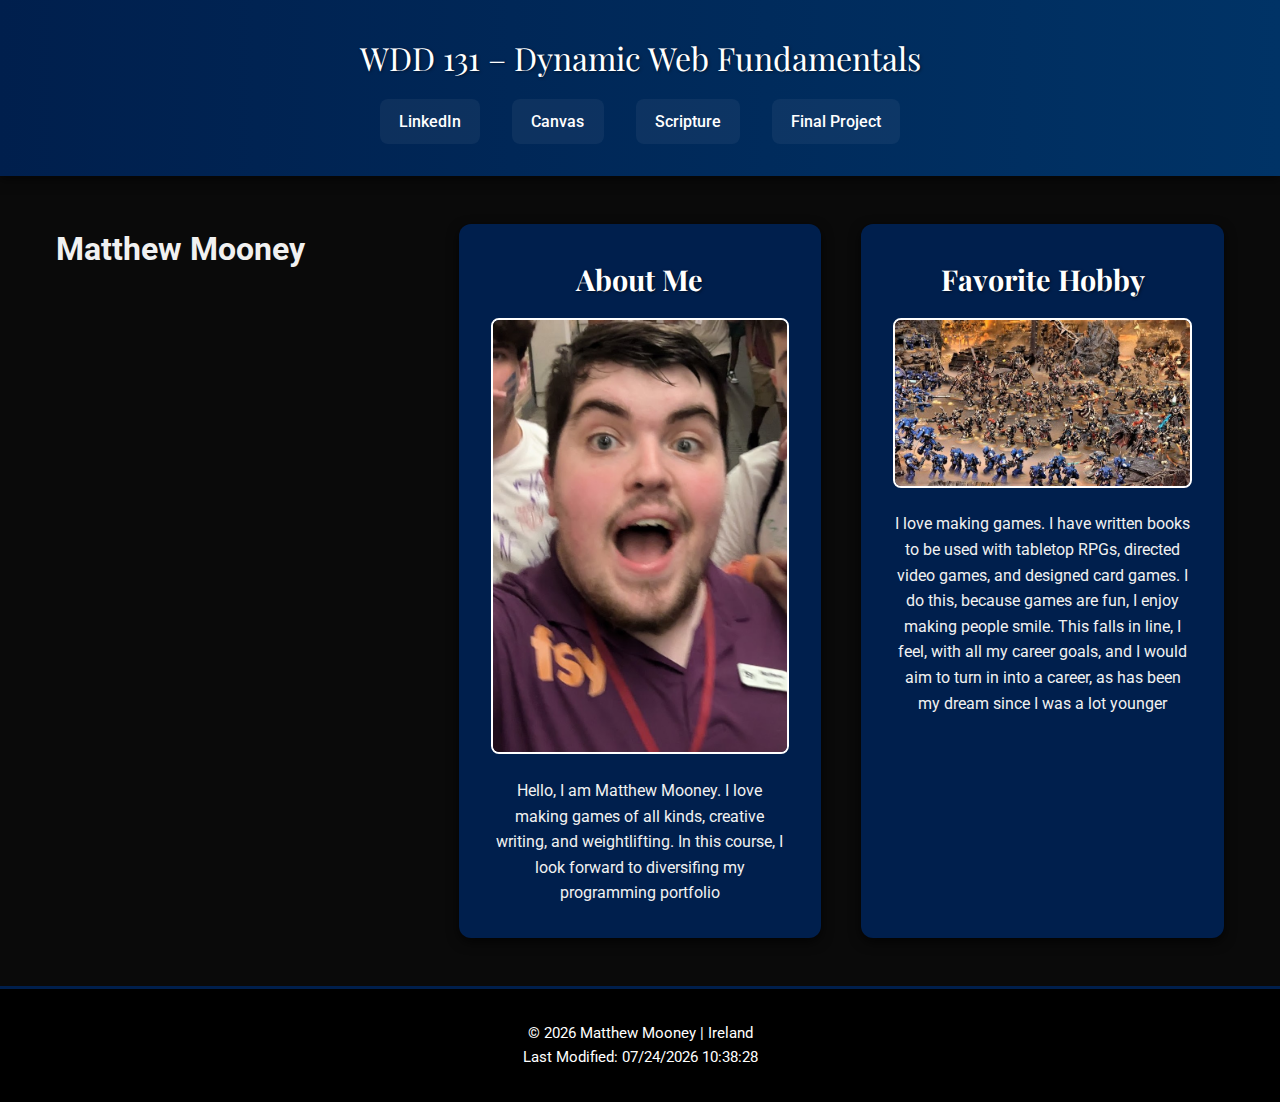
<file: index.html>
<!DOCTYPE html>
<html lang="en">

<head>
    <meta charset="UTF-8">
    <meta name="viewport" content="width=device-width, initial-scale=1.0">
    <title>WDD 131 – Dynamic Web Fundamentals – Matthew </title>
    <meta name="description"
        content="WDD 131 – Dynamic Web Fundamentals. Matthew Mooeny. A course that uses JS, CSS and HTML to learn webdesign">
    <meta name="author" content="Matthew Mooney">
    <link rel="stylesheet" href="/styles/base.css">
    <script src="/scripts/getdates.js" defer></script>
</head>

<body>
    <header>
        <span id="course-title">WDD 131 – Dynamic Web Fundamentals</span>
        <nav>
            <a href="https://www.linkedin.com/">LinkedIn</a>
            <a href="https://byupw.instructure.com/">Canvas</a>
            <a href="https://www.churchofjesuschrist.org/study/scriptures/bofm/1-ne/2?lang=eng">Scripture</a>
            <a href="project/">Final Project</a>
        </nav>
    </header>

    <main>
        <h1>Matthew Mooney</h1>

        <section class="card">
            <h2>About Me</h2>
            <img src="images/profile.jpg" alt="MePicture" width="300" height="300">
            <p>Hello, I am Matthew Mooney. I love making games of all kinds, creative writing, and weightlifting. In
                this course, I look forward to diversifing my programming portfolio</p>
        </section>

        <section class="card">
            <h2>Favorite Hobby</h2>
            <img src="images/hobby.jpg" alt="Your favorite hobby" width="300" height="200">
            <p> I love making games. I have written books to be used with tabletop RPGs, directed video games, and
                designed card games. I do this, because games are fun, I enjoy making people smile. This falls in line,
                I feel, with all my career goals, and I would aim to turn in into a career, as has been my dream since I
                was a lot younger</p>
        </section>
    </main>

    <footer>
        <p>&copy; <span id="currentyear"></span> Matthew Mooney | Ireland</p>
        <p id="lastModified"></p>
    </footer>
</file>
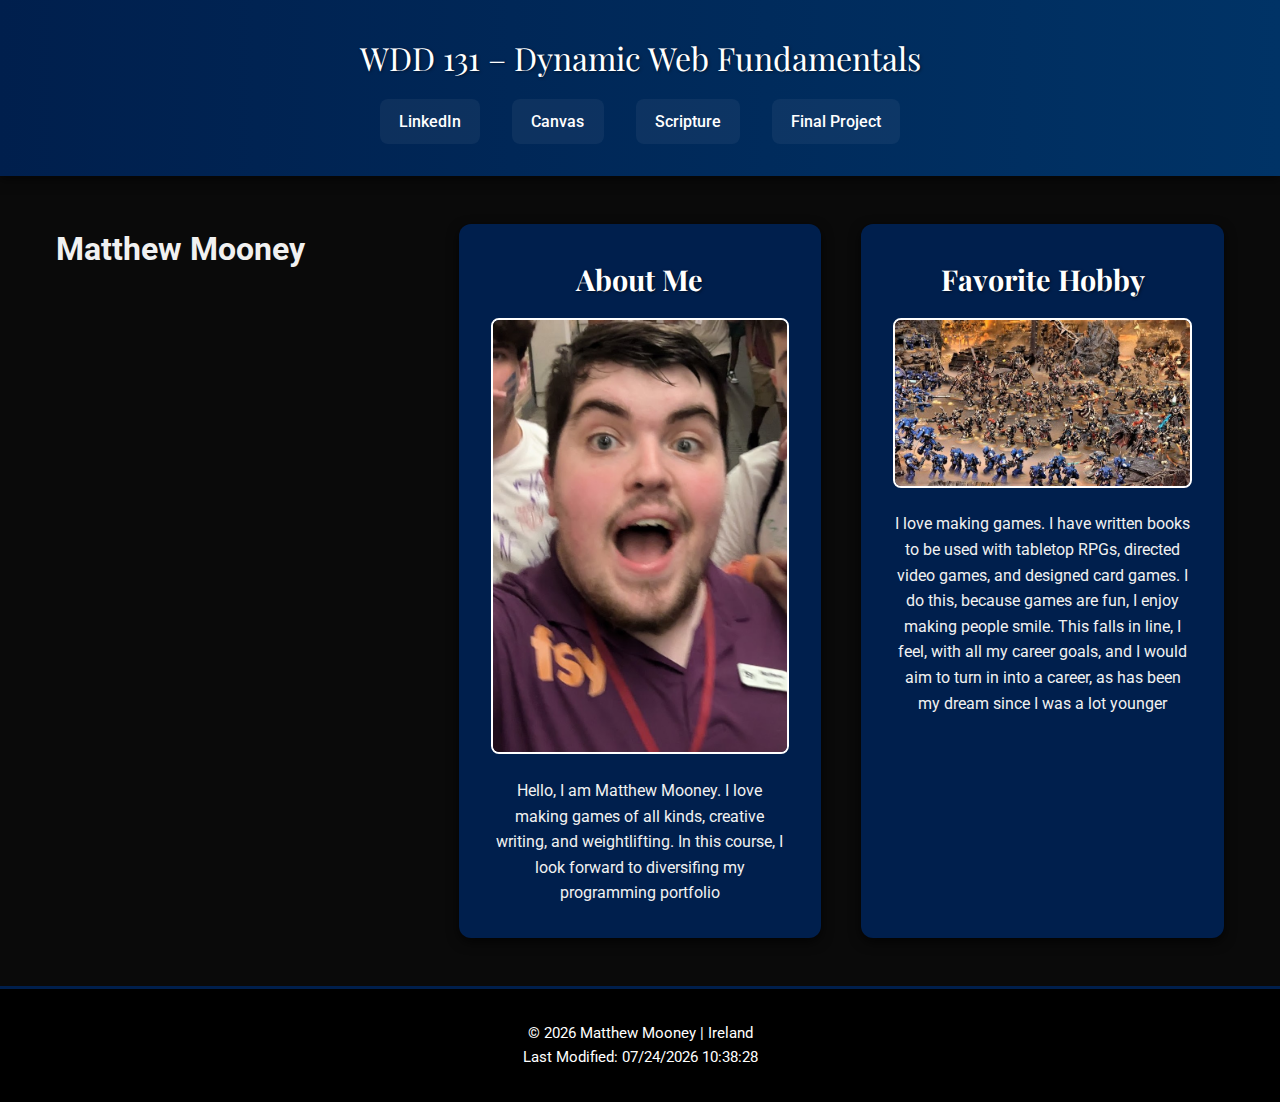
<file: scripts/index.html>
<!DOCTYPE html>
<html lang="en">

<head>
    <meta charset="UTF-8">
    <meta name="viewport" content="width=device-width, initial-scale=1.0">
    <title>WDD 131 – Dynamic Web Fundamentals – Matthew </title>
    <meta name="description"
        content="WDD 131 – Dynamic Web Fundamentals. Matthew Mooeny. A course that uses JS, CSS and HTML to learn webdesign">
    <meta name="author" content="Matthew Mooney">
    <link rel="stylesheet" href="/styles/base.css">
    <script src="/scripts/getdates.js" defer></script>
</head>

<body>
    <header>
        <span id="course-title">WDD 131 – Dynamic Web Fundamentals</span>
        <nav>
            <a href="https://www.linkedin.com/">LinkedIn</a>
            <a href="https://byupw.instructure.com/">Canvas</a>
            <a href="https://www.churchofjesuschrist.org/study/scriptures/bofm/1-ne/2?lang=eng">Scripture</a>
            <a href="project/">Final Project</a>
        </nav>
    </header>

    <main>
        <h1>Matthew Mooney</h1>

        <section class="card">
            <h2>About Me</h2>
            <img src="/images/profile.jpg" alt="MePicture" width="300" height="300">
            <p>Hello, I am Matthew Mooney. I love making games of all kinds, creative writing, and weightlifting. In
                this course, I look forward to diversifing my programming portfolio</p>
        </section>

        <section class="card">
            <h2>Favorite Hobby</h2>
            <img src="/images/hobby.jpg" alt="Your favorite hobby" width="300" height="200">
            <p> I love making games. I have written books to be used with tabletop RPGs, directed video games, and
                designed card games. I do this, because games are fun, I enjoy making people smile. This falls in line,
                I feel, with all my career goals, and I would aim to turn in into a career, as has been my dream since I
                was a lot younger</p>
        </section>
    </main>

    <footer>
        <p>&copy; <span id="currentyear"></span> Matthew Mooney | Ireland</p>
        <p id="lastModified"></p>
    </footer>
</file>
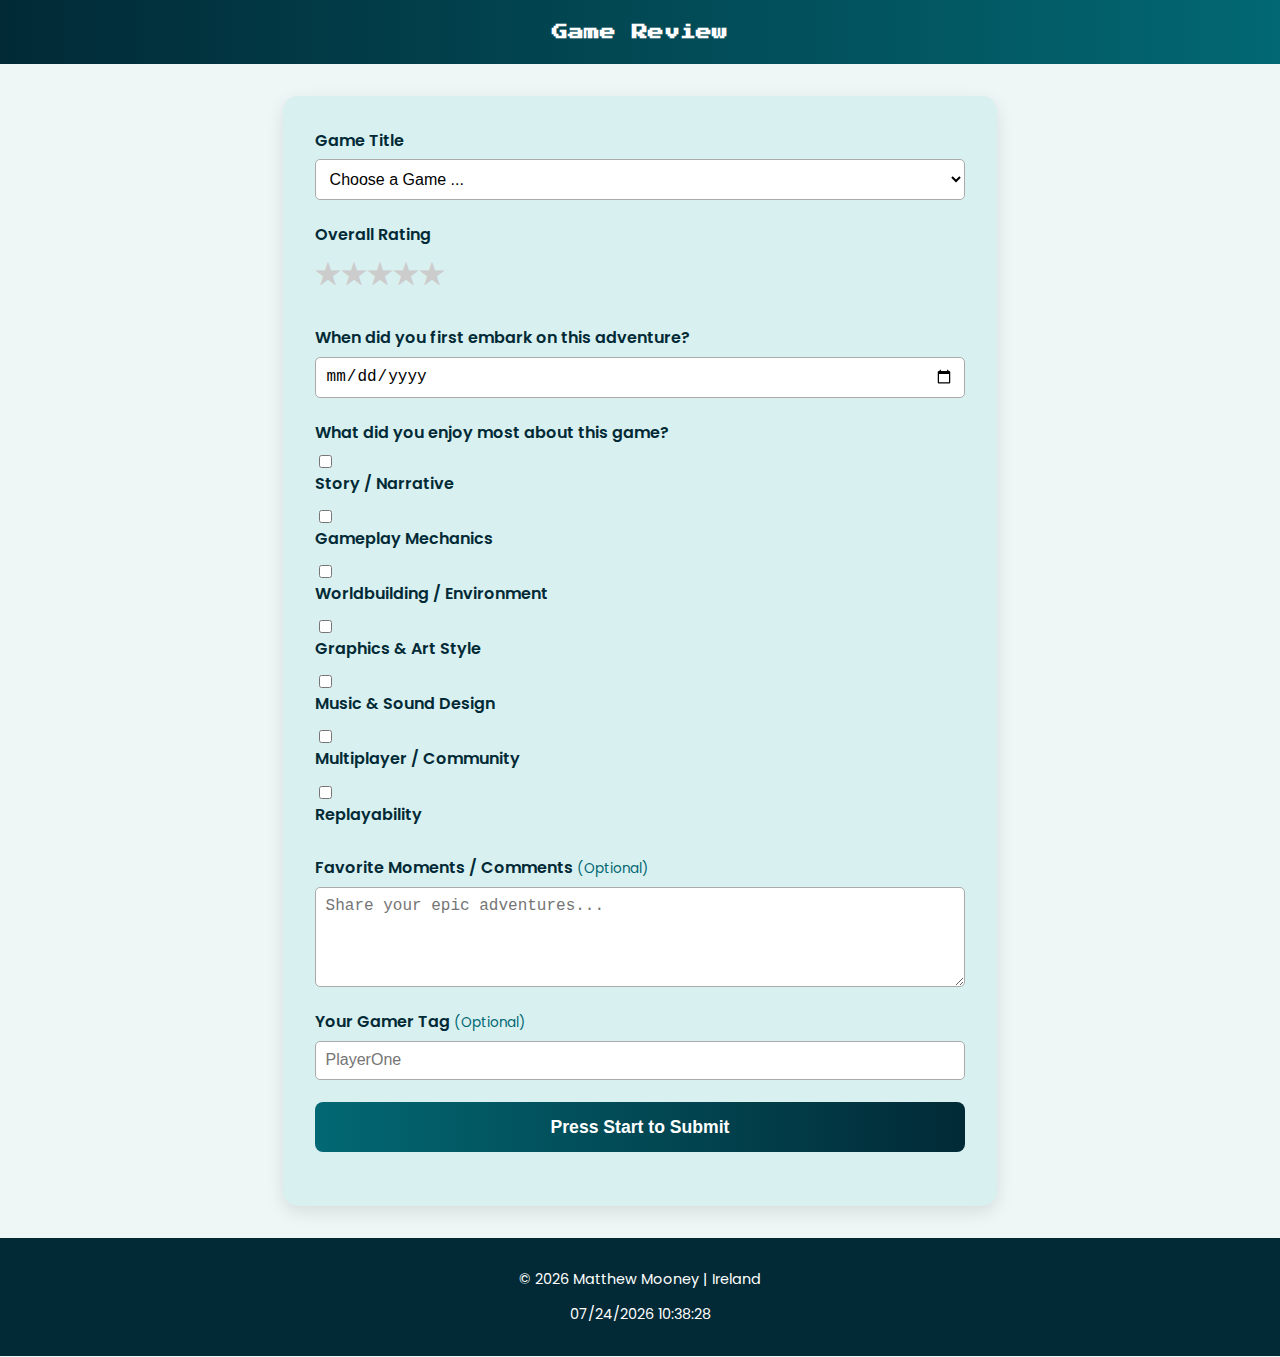
<file: form.html>
<html lang="en">

<head>
    <meta charset="UTF-8" />
    <meta name="viewport" content="width=device-width, initial-scale=1.0" />
    <title>Game Review</title>
    <link rel="stylesheet" href="styles/form.css">
    <link href="https://fonts.googleapis.com/css2?family=Poppins:wght@400;600&family=Press+Start+2P&display=swap"
        rel="stylesheet">
</head>

<body>
    <header>
        <h1>Game Review</h1>
    </header>

    <main>
        <form method="get" action="review.html">
            <div class="form-group">
                <label for="game">Game Title</label>
                <select id="game" name="game" required>
                    <option value="" disabled selected>Choose a Game ...</option>
                </select>
            </div>

            <div class="form-group">
                <label>Overall Rating</label>
                <div class="rating">
                    <input type="radio" id="star5" name="rating" value="5" required>
                    <label for="star5" title="5 stars">★</label>

                    <input type="radio" id="star4" name="rating" value="4" required>
                    <label for="star4" title="4 stars">★</label>

                    <input type="radio" id="star3" name="rating" value="3" required>
                    <label for="star3" title="3 stars">★</label>

                    <input type="radio" id="star2" name="rating" value="2" required>
                    <label for="star2" title="2 stars">★</label>

                    <input type="radio" id="star1" name="rating" value="1" required>
                    <label for="star1" title="1 star">★</label>
                </div>
            </div>

            <div class="form-group">
                <label for="firstPlayed">When did you first embark on this adventure?</label>
                <input type="date" id="firstPlayed" name="firstPlayed" required>
            </div>

            <div class="form-group">
                <label>What did you enjoy most about this game?</label>
                <div class="features">
                    <div>
                        <input type="checkbox" id="feature1" name="features" value="Story / Narrative">
                        <label for="feature1">Story / Narrative</label>
                    </div>
                    <div>
                        <input type="checkbox" id="feature2" name="features" value="Gameplay Mechanics">
                        <label for="feature2">Gameplay Mechanics</label>
                    </div>
                    <div>
                        <input type="checkbox" id="feature3" name="features" value="Worldbuilding / Environment">
                        <label for="feature3">Worldbuilding / Environment</label>
                    </div>
                    <div>
                        <input type="checkbox" id="feature4" name="features" value="Graphics & Art Style">
                        <label for="feature4">Graphics & Art Style</label>
                    </div>
                    <div>
                        <input type="checkbox" id="feature5" name="features" value="Music & Sound Design">
                        <label for="feature5">Music & Sound Design</label>
                    </div>
                    <div>
                        <input type="checkbox" id="feature6" name="features" value="Multiplayer / Community">
                        <label for="feature6">Multiplayer / Community</label>
                    </div>
                    <div>
                        <input type="checkbox" id="feature7" name="features" value="Replayability">
                        <label for="feature7">Replayability</label>
                    </div>
                </div>
            </div>

            <div class="form-group">
                <label for="reviewText">Favorite Moments / Comments <span class="optional">(Optional)</span></label>
                <textarea id="reviewText" name="reviewText" placeholder="Share your epic adventures..."></textarea>
            </div>

            <div class="form-group">
                <label for="userName">Your Gamer Tag <span class="optional">(Optional)</span></label>
                <input type="text" id="userName" name="userName" placeholder="PlayerOne">
            </div>

            <div class="form-group">
                <input type="submit" value="Press Start to Submit" class="submit-btn">
            </div>
        </form>
    </main>

    <footer>
        <p>&copy; <span id="currentyear"></span> Matthew Mooney | Ireland</p>
        <p id="lastModified"></p>
    </footer>

    <script src="scripts/form.js"></script>
</body>

</html>
</file>
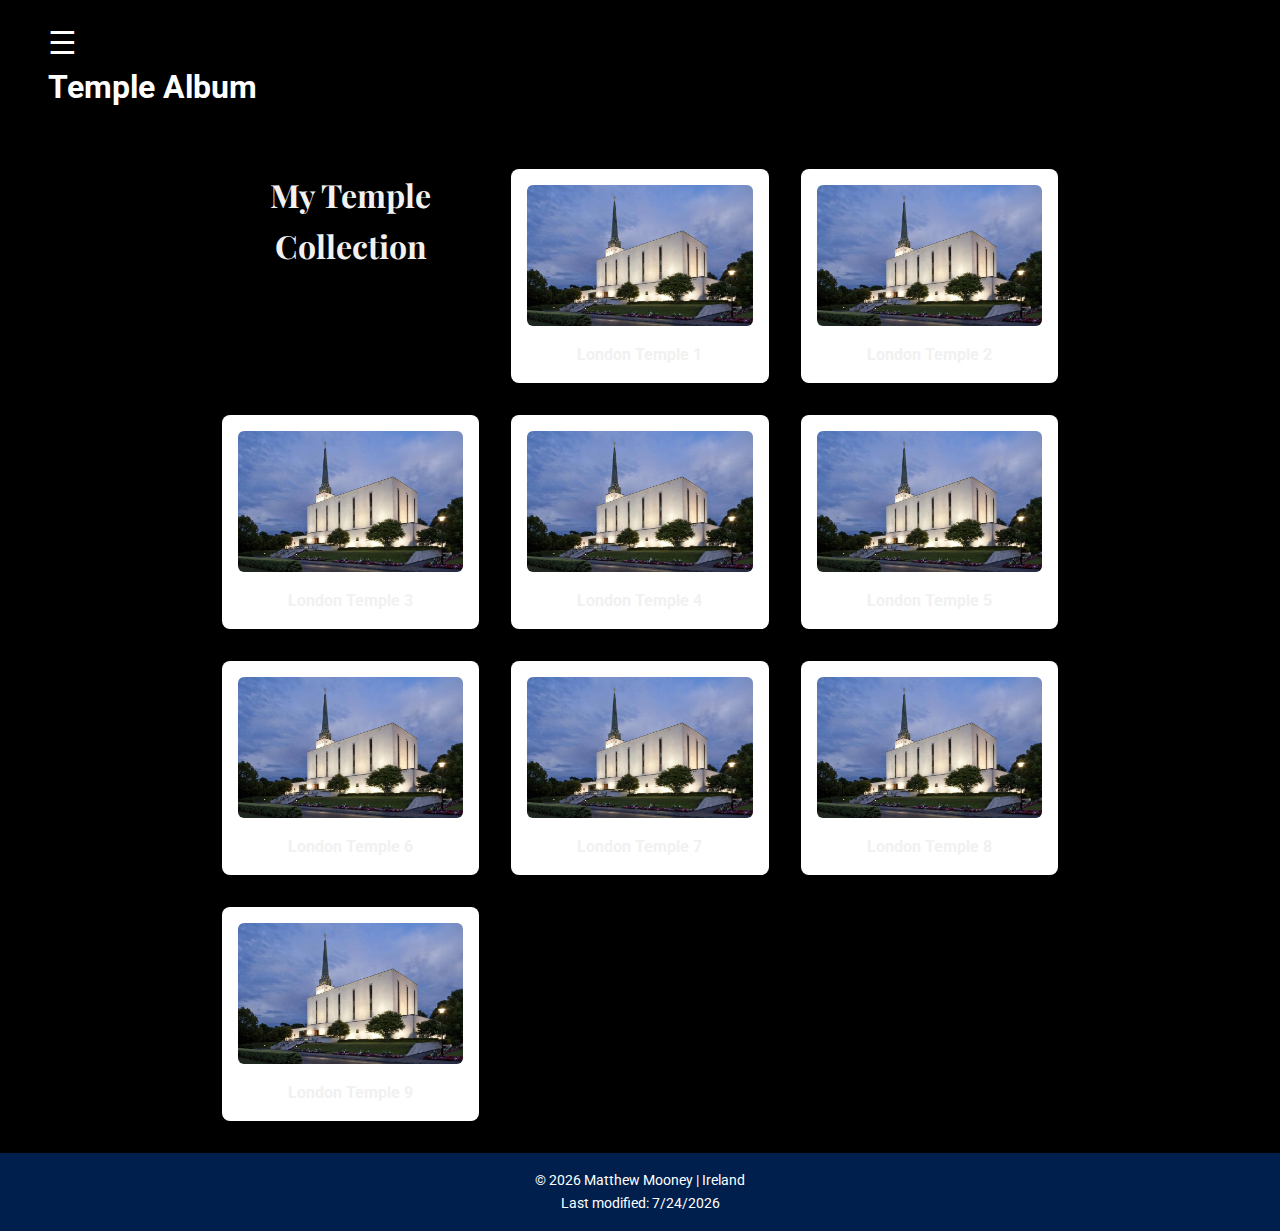
<file: temples.html>
<!DOCTYPE html>
<html lang="en">

<head>
    <meta charset="UTF-8">
    <meta name="viewport" content="width=device-width, initial-scale=1.0">
    <title>Temple Album</title>

    <link rel="stylesheet" href="styles/temples.css">
    <link rel="stylesheet" href="styles/temples-large.css">

    <script src="scripts/temples.js" defer></script>
</head>

<body>

    <header>
        <button id="hamburger" aria-label="Menu">&#9776;</button>
        <h1>Temple Album</h1>
        <nav>
            <ul>
                <li><a href="#">Home</a></li>
                <li><a href="#">Old</a></li>
                <li><a href="#">New</a></li>
                <li><a href="#">Large</a></li>
                <li><a href="#">Small</a></li>
            </ul>
        </nav>
    </header>

    <main>
        <h1>My Temple Collection</h1>

        <figure>
            <img src="images/londontemp.jpg" alt="London Temple">
            <figcaption>London Temple 1</figcaption>
        </figure>
        <figure>
            <img src="images/londontemp.jpg" alt="London Temple">
            <figcaption>London Temple 2</figcaption>
        </figure>
        <figure>
            <img src="images/londontemp.jpg" alt="London Temple">
            <figcaption>London Temple 3</figcaption>
        </figure>
        <figure>
            <img src="images/londontemp.jpg" alt="London Temple">
            <figcaption>London Temple 4</figcaption>
        </figure>
        <figure>
            <img src="images/londontemp.jpg" alt="London Temple">
            <figcaption>London Temple 5</figcaption>
        </figure>
        <figure>
            <img src="images/londontemp.jpg" alt="London Temple">
            <figcaption>London Temple 6</figcaption>
        </figure>
        <figure>
            <img src="images/londontemp.jpg" alt="London Temple">
            <figcaption>London Temple 7</figcaption>
        </figure>
        <figure>
            <img src="images/londontemp.jpg" alt="London Temple">
            <figcaption>London Temple 8</figcaption>
        </figure>
        <figure>
            <img src="images/londontemp.jpg" alt="London Temple">
            <figcaption>London Temple 9</figcaption>
        </figure>

    </main>

    <footer>
        <p>&copy; <span id="currentyear"></span> Matthew Mooney | Ireland</p>
        <p>Last modified: <span id="lastModified"></span></p>
    </footer>

</body>

</html>
</file>
<file: styles/base.css>
@import url('https://fonts.googleapis.com/css2?family=Roboto:wght@400;500;700&family=Playfair+Display:wght@700&display=swap');


* {
    box-sizing: border-box;
    margin: 0;
    padding: 0;
}

body {
    font-family: 'Roboto', sans-serif;
    line-height: 1.6;
    background-color: #0a0a0a;

    color: #f1f1f1;

}


header {
    background: linear-gradient(90deg, #001f4d, #003366);
    color: #fff;
    padding: 2rem 2rem;
    text-align: center;
    box-shadow: 0 4px 10px rgba(0, 0, 0, 0.5);
}

#course-title {
    display: block;
    font-family: 'Playfair Display', serif;
    font-size: 2rem;
    margin-bottom: 1rem;
    color: #ffffff;
    text-shadow: 1px 1px 3px rgba(0, 0, 0, 0.5);
}


nav {
    display: flex;
    justify-content: center;
    gap: 2rem;
    flex-wrap: wrap;
}

nav a {
    color: #ffffff;
    text-decoration: none;
    padding: 0.6rem 1.2rem;
    font-weight: 500;
    border-radius: 8px;
    transition: all 0.3s ease-in-out;
    background-color: rgba(255, 255, 255, 0.05);
}

nav a:hover {
    background-color: #ffffff;
    color: #001f4d;
    transform: scale(1.05);
    box-shadow: 0 2px 8px rgba(0, 0, 0, 0.4);
}


main {
    max-width: 1200px;
    margin: 3rem auto;
    padding: 0 1rem;
    display: grid;
    grid-template-columns: repeat(auto-fit, minmax(350px, 1fr));
    gap: 2.5rem;
}


.card {
    background-color: #001f4d;
    border-radius: 12px;
    box-shadow: 0 4px 12px rgba(0, 0, 0, 0.7);
    padding: 2rem;
    text-align: center;
    transition: transform 0.3s, box-shadow 0.3s;
}

.card:hover {
    transform: translateY(-10px);
    box-shadow: 0 8px 20px rgba(0, 0, 0, 0.8);
}

.card h2 {
    margin-bottom: 1rem;
    font-family: 'Playfair Display', serif;
    font-size: 1.8rem;
    color: #ffffff;
    text-shadow: 1px 1px 3px rgba(0, 0, 0, 0.6);
}

.card img {
    max-width: 100%;
    height: auto;
    border-radius: 8px;
    margin-bottom: 1rem;
    border: 2px solid #ffffff;
}


footer {
    background: #000000;
    color: #ffffff;
    text-align: center;
    padding: 2rem;
    font-size: 0.95rem;
    border-top: 3px solid #001f4d;
}

footer a {
    color: #00bfff;
    text-decoration: underline;
    transition: color 0.3s;
}

footer a:hover {
    color: #ffffff;
}


@media (max-width: 768px) {
    nav {
        flex-direction: column;
        gap: 1rem;
    }

    main {
        grid-template-columns: 1fr;
    }
}
</file>
<file: styles/form.css>
body {
    font-family: 'Poppins', sans-serif;
    background-color: #eef6f6;
    margin: 0;
}

header {
    background: linear-gradient(90deg, #012a36, #026873);
    color: white;
    text-align: center;
    padding: 1.5rem;
}

header h1 {
    margin: 0;
    font-family: 'Press Start 2P', cursive;
    font-size: 1rem;
}

main {
    max-width: 650px;
    margin: 2rem auto;
    background-color: #d9f0f0;
    padding: 2rem;
    border-radius: 15px;
    box-shadow: 0 6px 18px rgba(0, 0, 0, 0.1);
}

.form-group {
    margin-bottom: 1.4rem;
}

label {
    display: block;
    font-weight: 600;
    margin-bottom: 0.4rem;
    color: #012a36;
}

select,
input[type="date"],
input[type="text"],
textarea {
    width: 100%;
    padding: 0.6rem;
    font-size: 1rem;
    border: 1px solid #aaa;
    border-radius: 5px;
    background-color: #fff;
}

textarea {
    resize: vertical;
    min-height: 100px;
}

.optional {
    font-size: 0.85rem;
    color: #026873;
    font-weight: 400;
}

.rating {
    display: flex;
    flex-direction: row-reverse;
    justify-content: flex-end;
}

.rating input {
    display: none;
}

.rating label {
    font-size: 1.8rem;
    color: #ccc;
    cursor: pointer;
    transition: color 0.2s;
}

.rating label:hover,
.rating label:hover~label {
    color: #00b3b3;
}

.rating input:checked~label {
    color: #00b3b3;
}

.features {
    display: flex;
    flex-direction: column;
    gap: 0.3rem;
}

.submit-btn {
    width: 100%;
    background: linear-gradient(90deg, #026873, #012a36);
    color: white;
    font-size: 1.1rem;
    padding: 0.9rem;
    border: none;
    border-radius: 8px;
    font-weight: 600;
    cursor: pointer;
    transition: transform 0.2s, background 0.3s;
}

.submit-btn:hover {
    background: linear-gradient(90deg, #012a36, #026873);
    transform: translateY(-2px);
}

footer {
    background: #012a36;
    color: white;
    text-align: center;
    padding: 1rem;
    font-size: 0.9rem;
    margin-top: 2rem;
}
</file>
<file: styles/temples.css>
@import url('https://fonts.googleapis.com/css2?family=Roboto:wght@400;700&family=Playfair+Display:wght@400;700&display=swap');

* {
    box-sizing: border-box;
    margin: 0;
    padding: 0;
}

body {
    font-family: 'Roboto', sans-serif;
    line-height: 1.6;
    background-color: #000000;
    ;
    color: #f1f1f1;
}

header {
    background-color: linear-gradient(90deg, #001f4d, #003366);
    color: #fff;
    padding: 1rem;
    text-align: center;
}

#hamburger {
    display: block;
    background: none;
    border: none;
    font-size: 2rem;
    color: #fff;
}

nav ul {
    display: none;
    flex-direction: column;
    justify-content: center;
    gap: 1rem;
    list-style: none;
    margin-top: 0.5rem;
}

nav a {
    color: #fff;
    text-decoration: none;
    padding: 0.5rem 1rem;
    border-radius: 4px;
    transition: background-color 0.3s ease;
}

nav a:hover {
    background-color: #001f4d;
}

nav ul.open {
    display: flex;
}

main {
    max-width: 600px;
    margin: 2rem auto;
    padding: 0 1rem;
    display: grid;
    grid-template-columns: 1fr;
    gap: 1.5rem;
}

main h1 {
    text-align: center;
    margin-bottom: 1.5rem;
    font-family: 'Playfair Display', serif;
}

figure {
    background-color: #fff;
    padding: 1rem;
    border-radius: 8px;
    text-align: center;
    box-shadow: 0 2px 6px rgba(0, 0, 0, 0.1);
}

figure img {
    width: 100%;
    height: auto;
    border-radius: 6px;
}

figcaption {
    margin-top: 0.5rem;
    font-weight: 700;
}

footer {
    background-color: #001f4d;
    color: #fff;
    text-align: center;
    padding: 1rem;
    margin-top: 2rem;
    font-size: 0.9rem;
}
</file>
<file: styles/temples-large.css>
@media only screen and (min-width: 768px) {
    header {
        text-align: left;
        padding: 1.5rem 3rem;
    }

    nav ul {
        justify-content: flex-start;
        gap: 2rem;
    }

    main {
        max-width: 900px;
        padding: 0 2rem;
        display: grid;
        grid-template-columns: repeat(auto-fit, minmax(200px, 1fr));
        gap: 2rem;
    }

    figure {
        text-align: center;
    }
}
</file>
